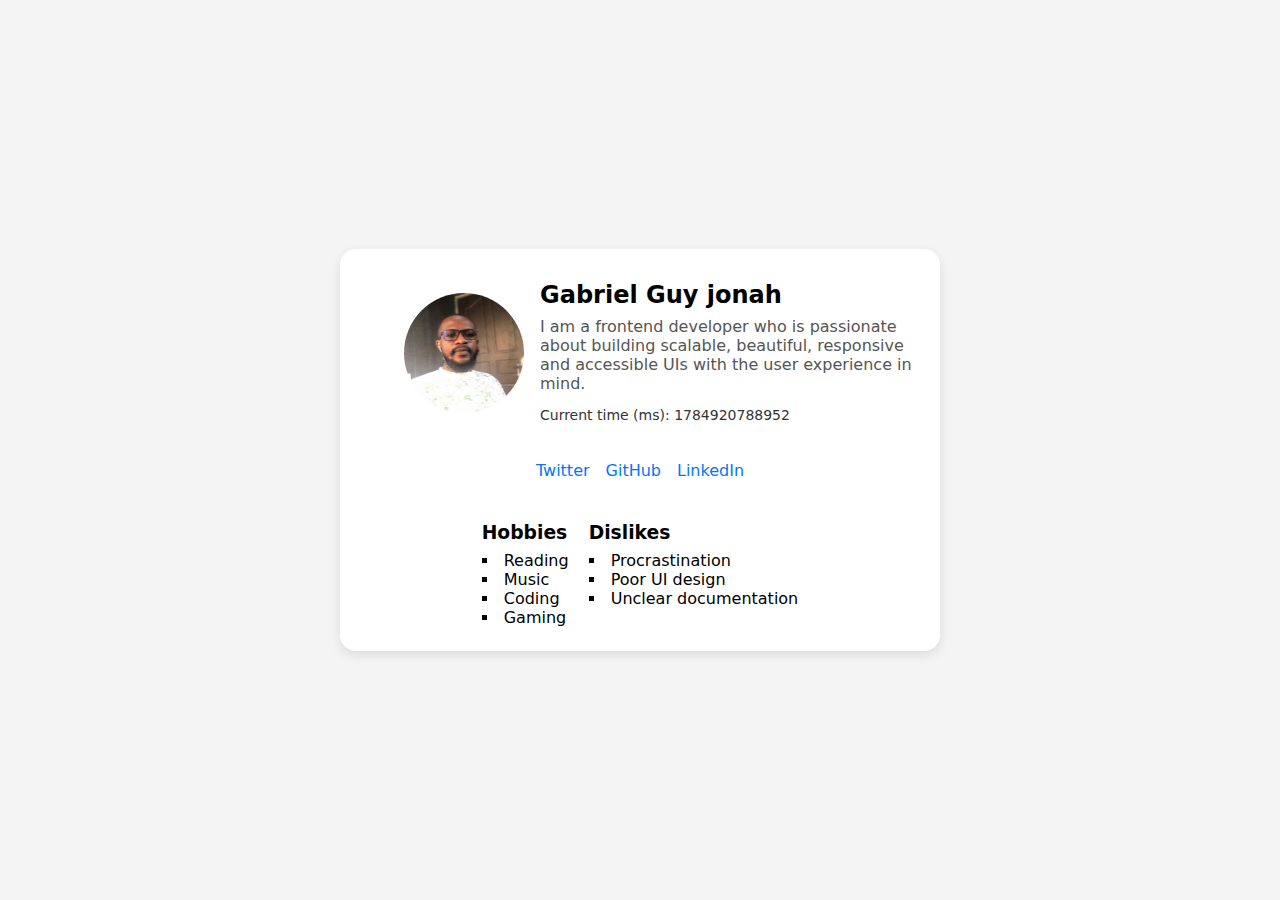
<file: index.html>
<!DOCTYPE html>
<html lang="en">
  <head>
    <meta charset="UTF-8" />
    <meta name="viewport" content="width=device-width, initial-scale=1.0" />
    <title>Profile Card</title>
    <link rel="stylesheet" href="style.css" />
  </head>
  <body>
    <article class="profile-card" data-testid="test-profile-card">
      <header class="profile-header">
        <figure class="profile-avatar">
          <img src="channel/channel.png" alt="User avatar" data-testid="test-user-avatar" />
        </figure>
        <dvi class="profile-info">
          <h2 data-testid="test-user-name">Gabriel Guy jonah</h2>
          <p class="profile-bio" data-testid="test-user-bio">
            I am a frontend developer who is passionate about building scalable,
            beautiful, responsive and accessible UIs with the user experience in
            mind.
          </p>
          <p class="profile-time">
            Current time (ms):
            <span id="current-time" data-testid="test-user-time"></span>
          </p>
        </dvi>
      </header>

      <nav
        class="social-links"
        aria-label="User social links"
        data-testid="test-user-social-links"
      >
        <ul>
          <li>
            <a
              href="https://twitter.com"
              target="_blank"
              rel="noopener noreferrer"
              data-testid="test-user-social-twitter"
              >Twitter</a
            >
          </li>
          <li>
            <a
              href="https://github.com"
              target="_blank"
              rel="noopener noreferrer"
              data-testid="test-user-social-github"
              >GitHub</a
            >
          </li>
          <li>
            <a
              href="https://linkedin.com"
              target="_blank"
              rel="noopener noreferrer"
              data-testid="test-user-social-linkedin"
              >LinkedIn</a
            >
          </li>
        </ul>
      </nav>

      <div class="hobbies-container">
        <section class="profile-hobbies">
          <h3>Hobbies</h3>
          <ul data-testid="test-user-hobbies">
            <li>Reading</li>
            <li>Music</li>
            <li>Coding</li>
            <li>Gaming</li>
          </ul>
        </section>

        <section class="profile-dislikes">
          <h3>Dislikes</h3>
          <ul data-testid="test-user-dislikes">
            <li>Procrastination</li>
            <li>Poor UI design</li>
            <li>Unclear documentation</li>
          </ul>
        </section>
      </div>
    </article>

    <script src="script.js"></script>
  </body>
</html>
</file>
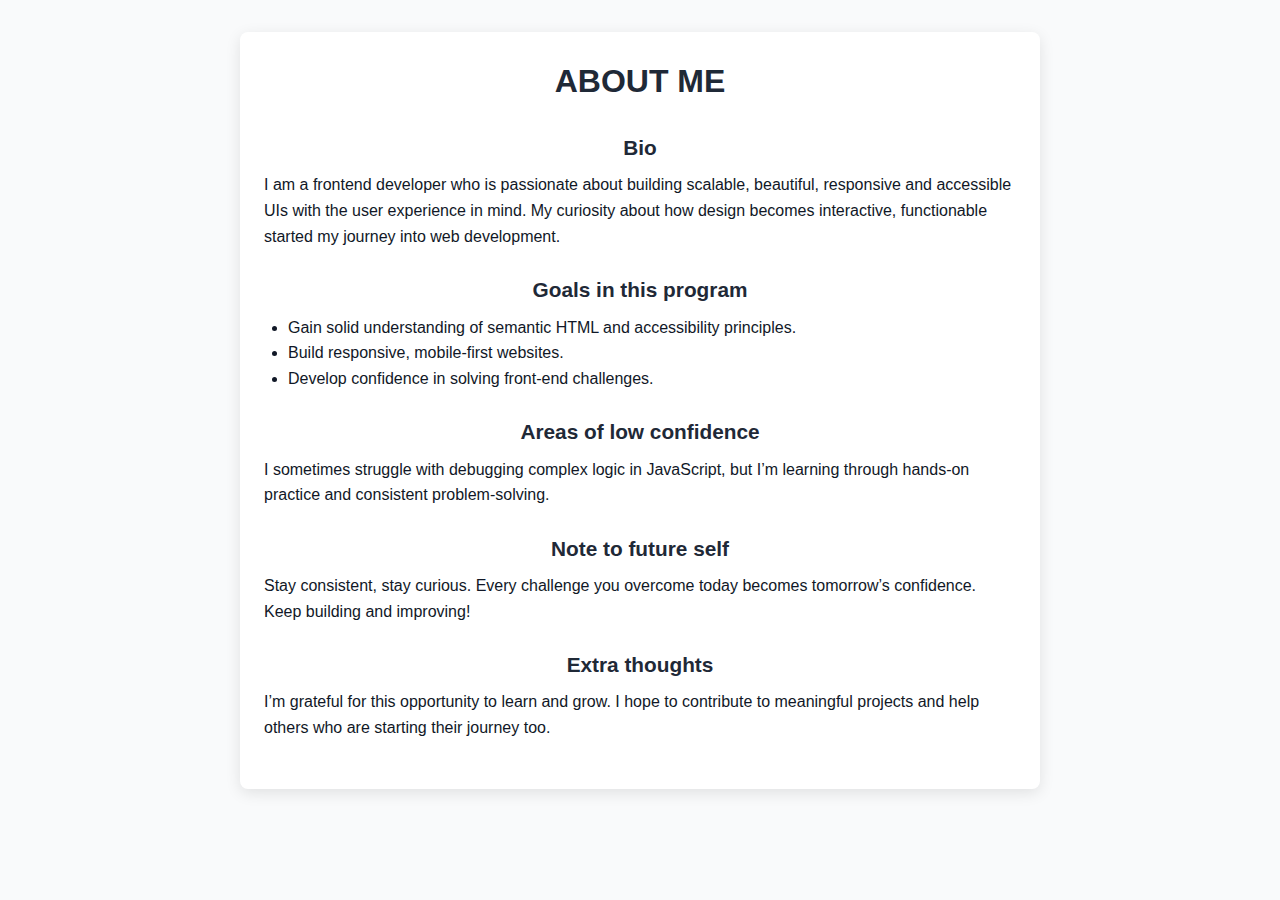
<file: about.html>
<!DOCTYPE html>
<html lang="en">
  <head>
    <meta charset="UTF-8" />
    <meta name="viewport" content="width=device-width, initial-scale=1.0" />
    <title>About Me</title>
    <link rel="stylesheet" href="view.css" />
  </head>
  <body>
    <main data-testid="test-about-page" class="main-content">
      <h1>ABOUT ME</h1>

      <!-- Bio -->
      <section data-testid="test-about-bio">
        <h2>Bio</h2>
        <p>
          I am a frontend developer who is passionate about building scalable,
          beautiful, responsive and accessible UIs with the user experience in
          mind. My curiosity about how design becomes interactive, functionable
          started my journey into web development.
        </p>
      </section>

      <!-- Goals -->
      <section data-testid="test-about-goals">
        <h2>Goals in this program</h2>
        <ul>
          <li>
            Gain solid understanding of semantic HTML and accessibility
            principles.
          </li>
          <li>Build responsive, mobile-first websites.</li>
          <li>Develop confidence in solving front-end challenges.</li>
        </ul>
      </section>

      <!-- Confidence -->
      <section data-testid="test-about-confidence">
        <h2>Areas of low confidence</h2>
        <p>
          I sometimes struggle with debugging complex logic in JavaScript, but
          I’m learning through hands-on practice and consistent problem-solving.
        </p>
      </section>

      <!-- Future Note -->
      <section data-testid="test-about-future-note">
        <h2>Note to future self</h2>
        <p>
          Stay consistent, stay curious. Every challenge you overcome today
          becomes tomorrow’s confidence. Keep building and improving!
        </p>
      </section>

      <!-- Extra Thoughts -->
      <section data-testid="test-about-extra">
        <h2>Extra thoughts</h2>
        <p>
          I’m grateful for this opportunity to learn and grow. I hope to
          contribute to meaningful projects and help others who are starting
          their journey too.
        </p>
      </section>
    </main>
  </body>
</html>
</file>
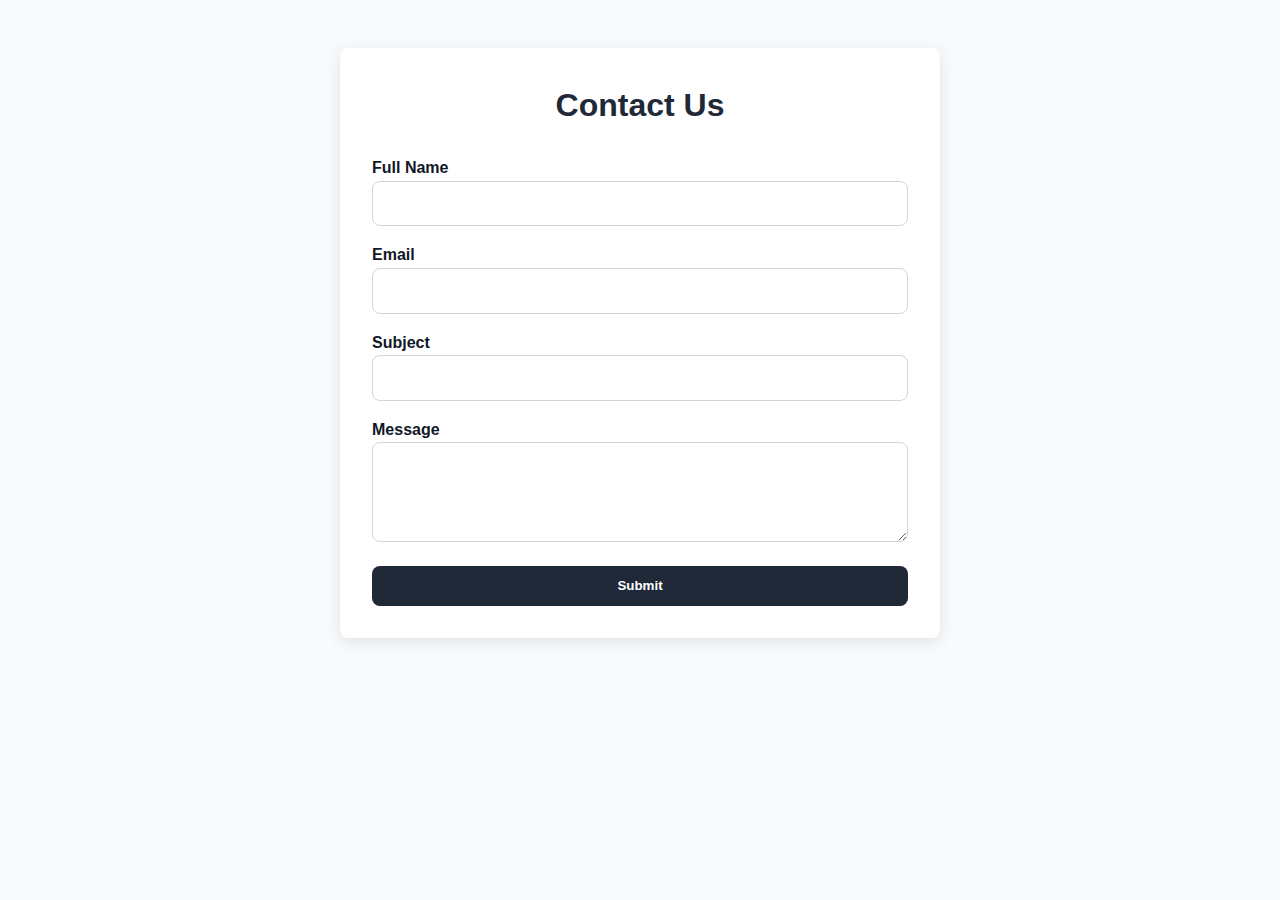
<file: contact.html>
<!DOCTYPE html>
<html lang="en">
  <head>
    <meta charset="UTF-8" />
    <meta name="viewport" content="width=device-width, initial-scale=1.0" />
    <title>Contact Us</title>
    <link rel="stylesheet" href="view.css" />
  </head>
  <body>
    <main class="container">
      <h1>Contact Us</h1>
      <form id="contactForm" novalidate>
        <!-- Full Name -->
        <div>
          <label for="name">Full Name</label>
          <input
            type="text"
            id="name"
            name="name"
            data-testid="test-contact-name"
            aria-describedby="error-name"
          />
          <p
            id="error-name"
            data-testid="test-contact-error-name"
            class="error"
          ></p>
        </div>

        <!-- Email -->
        <div>
          <label for="email">Email</label>
          <input
            type="email"
            id="email"
            name="email"
            data-testid="test-contact-email"
            aria-describedby="error-email"
          />
          <p
            id="error-email"
            data-testid="test-contact-error-email"
            class="error"
          ></p>
        </div>

        <!-- Subject -->
        <div>
          <label for="subject">Subject</label>
          <input
            type="text"
            id="subject"
            name="subject"
            data-testid="test-contact-subject"
            aria-describedby="error-subject"
          />
          <p
            id="error-subject"
            data-testid="test-contact-error-subject"
            class="error"
          ></p>
        </div>

        <!-- Message -->
        <div>
          <label for="message">Message</label>
          <textarea
            id="message"
            name="message"
            rows="4"
            data-testid="test-contact-message"
            aria-describedby="error-message"
          ></textarea>
          <p
            id="error-message"
            data-testid="test-contact-error-message"
            class="error"
          ></p>
        </div>

        <!-- Submit Button -->
        <button type="submit" data-testid="test-contact-submit">Submit</button>

        <!-- Success Message -->
        <p
          id="success-message"
          data-testid="test-contact-success"
          class="success"
        ></p>
      </form>
    </main>

    <script>
      const form = document.getElementById("contactForm");
      const successMsg = document.getElementById("success-message");

      form.addEventListener("submit", function (e) {
        e.preventDefault();

        const name = form.name.value.trim();
        const email = form.email.value.trim();
        const subject = form.subject.value.trim();
        const message = form.message.value.trim();
        let valid = true;

        const errors = {
          name: document.getElementById("error-name"),
          email: document.getElementById("error-email"),
          subject: document.getElementById("error-subject"),
          message: document.getElementById("error-message"),
        };

        // Reset
        Object.values(errors).forEach((err) => {
          err.style.display = "none";
          err.textContent = "";
        });
        successMsg.style.display = "none";

        // Validation rules
        if (!name) {
          errors.name.textContent = "Full name is required.";
          errors.name.style.display = "block";
          valid = false;
        }

        const emailPattern = /^[^@\s]+@[^@\s]+\.[^@\s]+$/;
        if (!email || !emailPattern.test(email)) {
          errors.email.textContent = "Please enter a valid email.";
          errors.email.style.display = "block";
          valid = false;
        }

        if (!subject) {
          errors.subject.textContent = "Subject is required.";
          errors.subject.style.display = "block";
          valid = false;
        }

        if (!message || message.length < 10) {
          errors.message.textContent =
            "Message must be at least 10 characters.";
          errors.message.style.display = "block";
          valid = false;
        }

        // On success
        if (valid) {
          successMsg.textContent = "Your message has been sent successfully!";
          successMsg.style.display = "block";
          form.reset();
        }
      });
    </script>
  </body>
</html>
</file>
<file: style.css>
* {
  box-sizing: border-box;
}

body {
  font-family: system-ui, sans-serif;
  margin: 0;
  background-color: #f4f4f4;
  display: flex;
  justify-content: center;
  align-items: center;
  min-height: 100vh;
}

.profile-card {
  background: #fff;
  border-radius: 16px;
  box-shadow: 0 4px 12px rgba(0, 0, 0, 0.1);
  max-width: 600px;
  width: 90%;
  padding: 24px;
  display: flex;
  flex-direction: column;
  gap: 16px;
}

/* Header layout */
.profile-header {
  display: flex;
  flex-direction: column;
  align-items: center;
  text-align: center;
}

.profile-avatar img {
  width: 120px;
  height: 120px;
  border-radius: 50%;
  object-fit: cover;
}

.profile-info h2 {
  font-size: 24px;
  margin: 8px 0;
}

.profile-bio {
  color: #555;
  margin: 8px 0;
}

.profile-time {
  font-size: 14px;
  color: #333;
}

/* Social links */
.social-links ul {
  list-style: none;
  padding: 0;
  display: flex;
  justify-content: center;
  gap: 16px;
  margin: 8px 0;
}

.social-links a {
  text-decoration: none;
  color: #0077ff;
  font-weight: 500;
}

.social-links a:focus,
.social-links a:hover {
  text-decoration: underline;
  outline: 2px solid #0077ff;
  outline-offset: 2px;
}

/* Lists for hobbies and dislikes */

.hobbies-container {
  display: flex;
  flex-direction: column;
  gap: 20px;
}

/* On larger screens, place them side by side */
@media (min-width: 700px) {
  .hobbies-container {
    flex-direction: row;
    justify-content: center;
  }
}
section {
  text-align: left;
}

section h3 {
  margin-bottom: 8px;
}

ul {
  list-style: square inside;
  padding-left: 0;
  margin: 0;
}

@media (min-width: 700px) {
  .profile-header {
    flex-direction: row;
    align-items: center;
    text-align: left;
  }

  .profile-avatar {
    margin-right: 16px;
  }

  .profile-info {
    flex: 1;
  }
}

/*contact/about styles*/
</file>
<file: view.css>
:root {
  --primary-color: #1F2937;
  --primary-hover: #60A5FA;
  --error-color: #dc2626;
  --success-color: #16a34a;
  --bg-color: #f9fafb;
  --text-color: #111827;
  --border-color: #d1d5db;
  --radius: 8px;
  --transition: 0.3s ease;
}

* {
  box-sizing: border-box;
  margin: 0;
  padding: 0;
  font-family: "Segoe UI", sans-serif;
}

body {
  background: var(--bg-color);
  color: var(--text-color);
  line-height: 1.6;
}

/* ---------- Form Page ---------- */
.container {
  max-width: 600px;
  margin: 48px auto;
  background: white;
  padding: 32px;
  border-radius: var(--radius);
  box-shadow: 0 4px 15px rgba(0, 0, 0, 0.1);
}

h1,
h2 {
  text-align: center;
  color: var(--primary-color);
  margin-bottom: 24px;
}

form {
  display: flex;
  flex-direction: column;
  gap: 16px;
}

label {
  font-weight: 600;
  margin-bottom: 4px;
}

input,
textarea {
  padding: 12.8px;
  border: 1px solid var(--border-color);
  border-radius: var(--radius);
  font-size: 16px;
  width: 100%;
  transition: var(--transition);
}

input:focus,
textarea:focus {
  outline: none;
  border-color: var(--primary-color);
  box-shadow: 0 0 0 2px rgba(37, 99, 235, 0.2);
}

button {
  background: var(--primary-color);
  color: white;
  padding: 12.8px;
  border: none;
  border-radius: var(--radius);
  cursor: pointer;
  font-weight: 600;
  transition: var(--transition);
}

button:hover {
  background: var(--primary-hover);
}

.error {
  color: var(--error-color);
  font-size: 14.4px;
  display: none;
}

.success {
  color: var(--success-color);
  text-align: center;
  margin-top: 16px;
  display: none;
}

/* ---------- About Page ---------- */
.main-content {
  max-width: 800px;
  margin: 32px auto;
  padding: 24px;
  background: white;
  border-radius: var(--radius);
  box-shadow: 0 4px 15px rgba(0, 0, 0, 0.1);
}

section {
  margin-bottom: 24px;
}

section h2 {
  font-size: 20.8px;
  margin-bottom: 8px;
  color: var(--primary-color);
}

ul {
  margin-left: 24px;
}

@media (max-width: 600px) {
  .container,
  .main-content {
    margin: 16px;
    padding: 16px;
  }
}
</file>
